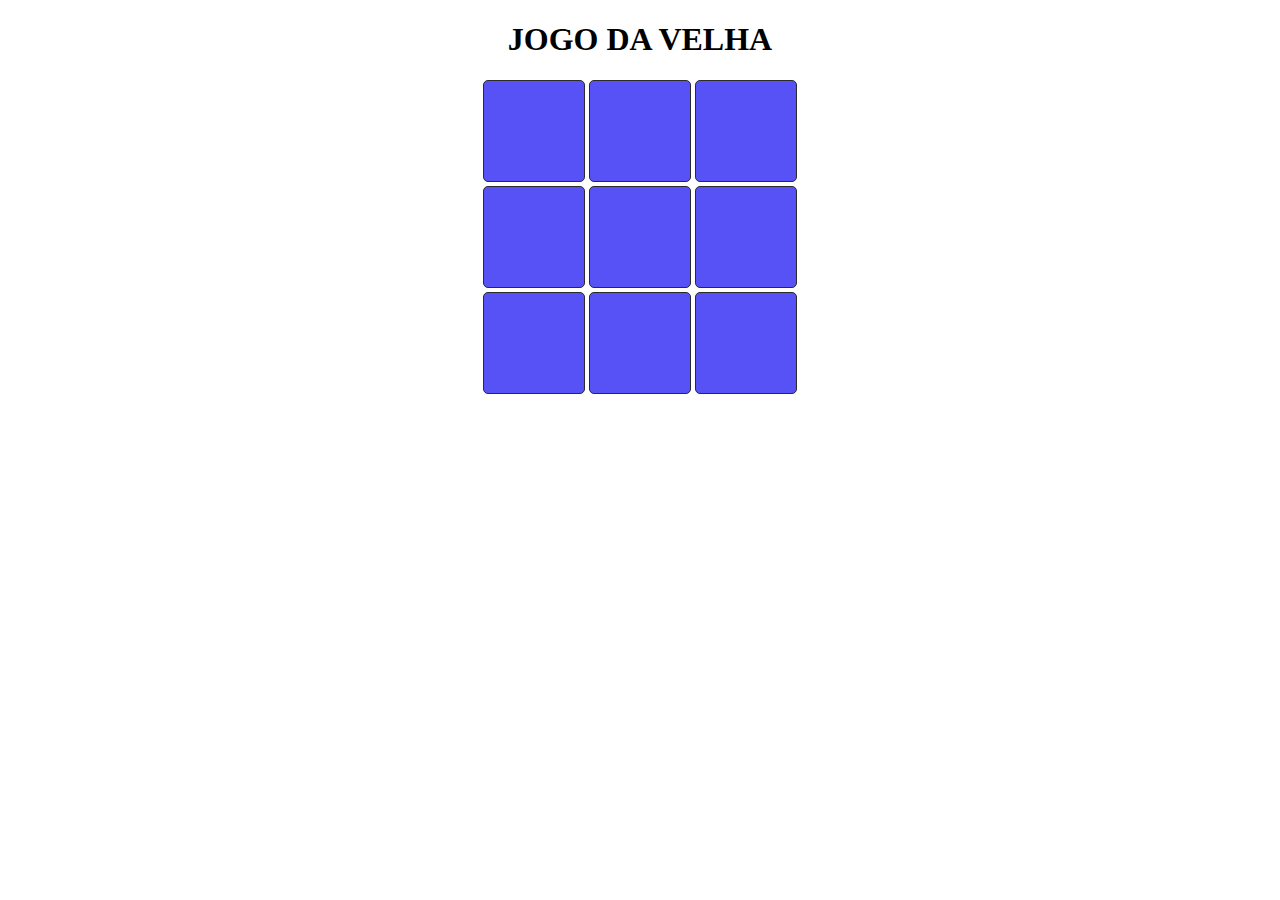
<file: Jogo da Velha/index.html>
<!DOCTYPE html>
<html lang="en">

<head>
    <meta charset="UTF-8">
    <meta http-equiv="X-UA-Compatible" content="IE=edge">
    <meta name="viewport" content="width=device-width, initial-scale=1.0">
    <title>JOGO DA VELHA</title>
    <style>

        body{
            text-align: center;
        }
        h1{
            font-family: Georgia, 'Times New Roman', Times, serif;
        }
        .quadrado{
            display: inline-block;
            width: 100px;
            height: 100px;
            background-color: rgb(87, 82, 245);
            border: 1px solid rgb(43, 43, 43);
            border-radius: 5px;
        }
        .o{
            position: relative;
        }
        .o::after{
            position: absolute;
            content: "\2B55";
            font-size: 50px;
            line-height: 100px;
            top: 0;
            bottom: 0;
            left: 0;
            right: 0;
        }
        .x{
            position: relative;
        }
        .x::after{
            position: absolute;
            content: "\274C";
            font-size: 50px;
            line-height: 100px;
            top: 0;
            bottom: 0;
            left: 0;
            right: 0;
        }


    </style>
</head>

<body>

    <h1>JOGO DA VELHA</h1>

    <div class="tabuleiro">
        <div class="linha">
            <div id="0" class="quadrado"></div>
            
            <div id="1" class="quadrado"></div>
            
            <div id="2" class="quadrado"></div>
        </div>
        <div class="linha">
            <div id="3" class="quadrado"></div>
            <div id="4" class="quadrado"></div>
            <div id="5" class="quadrado"></div>
        </div>
        <div class="linha">
            <div id="6" class="quadrado"></div>
            <div id="7" class="quadrado"></div>
            <div id="8" class="quadrado"></div>
        </div>
    </div>

    <script src="./game.js"></script>
    <script src="./interface.js"></script>

</body>

</html>
</file>
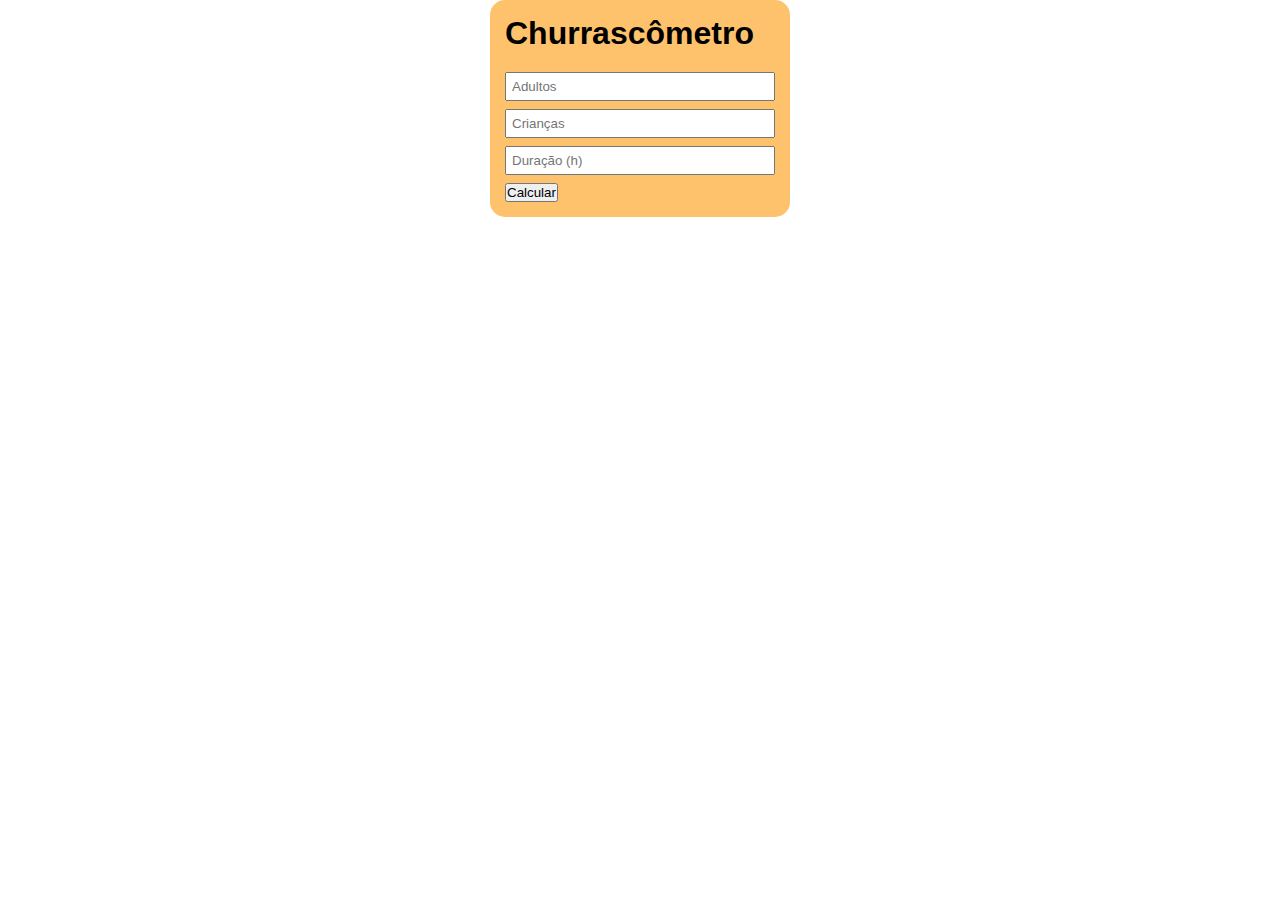
<file: Projeto Churrascometro/index.html>
<!DOCTYPE html>
<html lang="pt-br">
<head>
    <meta charset="UTF-8">
    <meta http-equiv="X-UA-Compatible" content="IE=edge">
    <meta name="viewport" content="width=device-width, initial-scale=1.0">
    <title>Churrascometro</title>
    <link rel="stylesheet" type="text/css" href="./style.css" />
</head>
<body>
    
    <div class="container">
        <h1>Churrascômetro</h1>
        <input type="number" id="adultos" name="adultos" placeholder="Adultos">
        <input type="number" id="criancas" name="criancas" placeholder="Crianças">
        <input type="number" id="duracao" name="duracao" placeholder="Duração (h)">
        <button onclick="calcular()">Calcular</button>

        <div id="resultado">

        </div>
    </div>

    <script src="./script.js"></script>
</body>
</html>
</file>
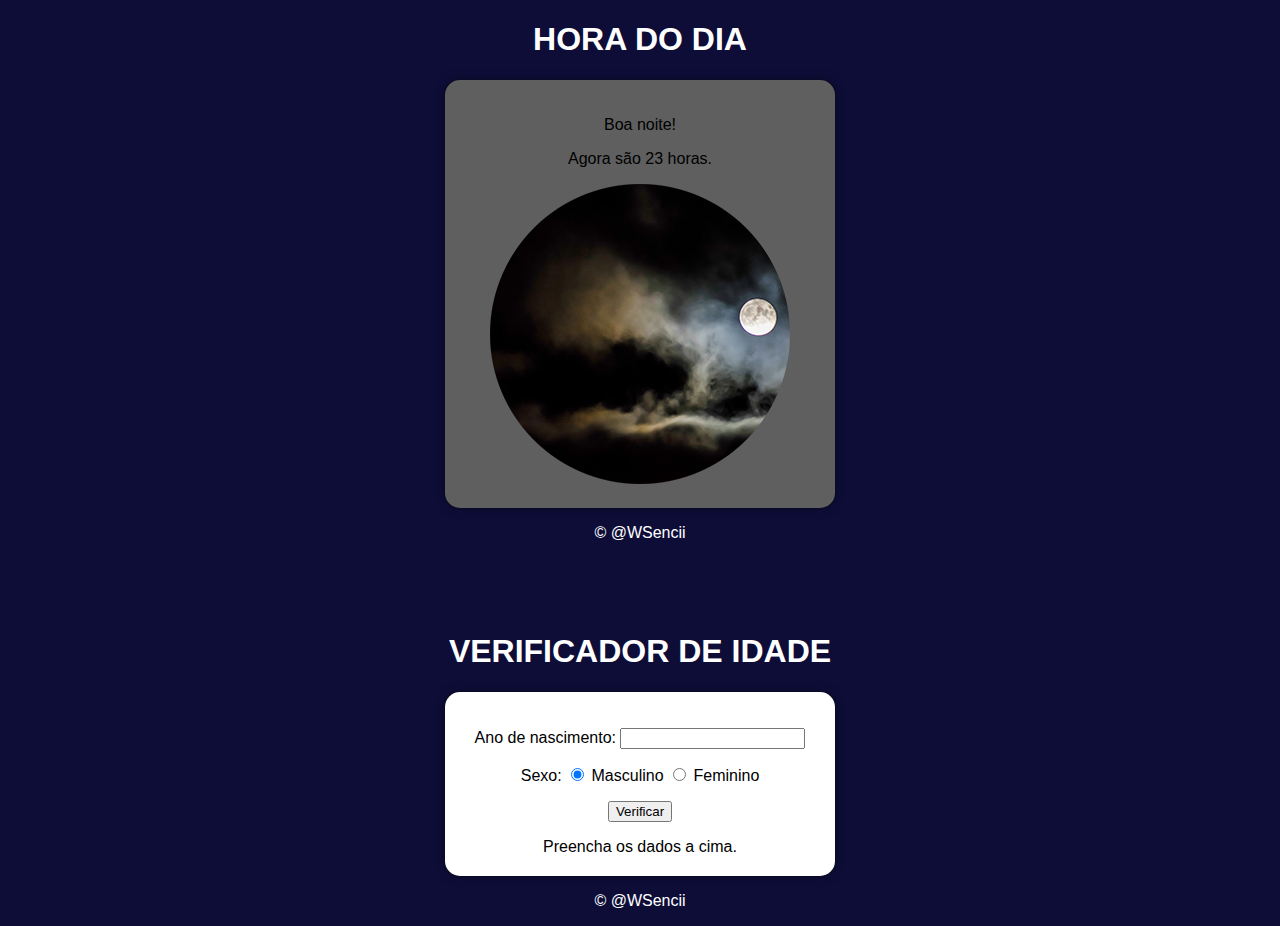
<file: JS Básico/exercicio1.html>
<!DOCTYPE html>
<html lang="en">

<head>
    <meta charset="UTF-8">
    <meta http-equiv="X-UA-Compatible" content="IE=edge">
    <meta name="viewport" content="width=device-width, initial-scale=1.0">
    <title>exercício</title>
    <style>
        body {
            padding: 0;
            margin: 0;
            text-align: center;
            background-color: #007bff;
            color: rgb(255, 255, 255);
            font-family: Arial, Helvetica, sans-serif;
        }

        section {
            width: 350px;
            background-color: #ffffff;
            margin: auto;
            border-radius: 15px;
            color: black;
            padding: 20px;
            box-shadow: 0 0 10px rgba(0, 0, 0, 0.504);
        }
    </style>
</head>

<body onload="carregar()">

    <header>
        <h1>HORA DO DIA</h1>
    </header>

    <section id="cnt">
        <div id="msg">Horário</div>
        <div id="foto">
            <img id="imagem" src="./manha_site.png" alt="Foto da manhã">
        </div>
    </section>

    <footer>
        <p>&copy; @WSencii</p>
    </footer>

    </br></br></br>

    <header>
        <h1>VERIFICADOR DE IDADE</h1>
    </header>

    <section>
        <div>
            <p>Ano de nascimento: 
                <input type="number" id="txtano" min="0">
            </p>
            <p>Sexo:
                <input type="radio" name="radSex" id="masc" checked>
                <label for="masc">Masculino</label>
                <input type="radio" name="radSex" id="fem">
                <label for="fem">Feminino</label>
            </p>
            <p>
                <input type="button" value="Verificar" onclick="verificar()">
            </p>
        </div>

        <div id="res">
            Preencha os dados a cima.
        </div>
    </section>

    <footer>
        <p>&copy; @WSencii</p>
    </footer>

    <script>
        function carregar() {
            let msg = window.document.getElementById('msg');
            let img = window.document.getElementById('imagem');
            let cnt = window.document.getElementById('cnt');
            let data = new Date();
            let hora = data.getHours();
            msg.innerHTML = `Agora são ${hora} horas.`
            if (hora >= 5 && hora < 12) {
                msg.innerHTML = `<p>Bom dia!</p><p>Agora são ${hora} horas.</p>`
                img.src = 'manha_site.png'
                document.body.style.background = '#55b1fd'
                cnt.style.background = '#effd55'
            } else if (hora >= 12 && hora < 17) {
                msg.innerHTML = `<p>Boa tarde!</p><p>Agora são ${hora} horas.</p>`
                img.src = 'dia_site.png'
                document.body.style.background = '#007bff'
                cnt.style.background = '#ffffff'
            } else if (hora >= 17 && hora < 19) {
                msg.innerHTML = `<p>Boa tarde!</p><p>Agora são ${hora} horas.</p>`
                img.src = 'tarde_site.png'
                document.body.style.background = '#fd9b55'
                cnt.style.background = '#effd55'
            } else {
                msg.innerHTML = `<p>Boa noite!</p><p>Agora são ${hora} horas.</p>`
                img.src = 'noite_site.png'
                document.body.style.background = '#0e0d38'
                cnt.style.background = '#5f5f5f'
            }
        }
        //
        //
        //
        function verificar() {
            let data1 = new Date()
            let ano = data1.getFullYear()
            let fano = document.getElementById('txtano')
            let res = document.getElementById('res')
            if (fano.value.length == 0 || Number(fano.value) > ano){
                window.alert('[ERRO] Verifique os dados e tente novamente.')
            } else {
                let fsex = document.getElementsByName('radSex')
                let idade = ano - Number(fano.value)
                let genero = ''
                let stts = ''
                let img1 = document.createElement('img')
                img1.setAttribute('id', 'foto1')
                if (fsex [0].checked){
                    genero = 'Homem'
                    if (idade >=0 && idade < 10) {
                        img1.setAttribute('src', './idades_site.png')
                        stts = 'crainça'
                    } else if (idade < 21) {
                        img1.setAttribute('src', './idades_site.png')
                        stts = 'jovem'
                    } else if (idade < 50) {
                        img1.setAttribute('src', './idades_site.png')
                        stts = 'adulto'
                    } else {
                        img1.setAttribute('src', './idades_site.png')
                        stts = 'idoso'
                    }


                } else if (fsex[1]) {
                    genero = 'Mulher'
                    if (idade >=0 && idade < 10) {
                        img1.setAttribute('src', './idades_site.png')
                        stts = 'crainça'
                    } else if (idade < 21) {
                        img1.setAttribute('src', './idades_site.png')
                        stts = 'jovem'
                    } else if (idade < 50) {
                        img1.setAttribute('src', './idades_site.png')
                        stts = 'adulta'
                    } else {
                        img1.setAttribute('src', './idades_site.png')
                        stts = 'idosa'
                    }
                     
                }
                res.style.textAlign = 'center'
                res.innerHTML = `Detectamos ${genero} ${stts} com ${idade} anos.`
                res.appendChild(img1)
            }
        }

    </script>

</body>

</html>
</file>
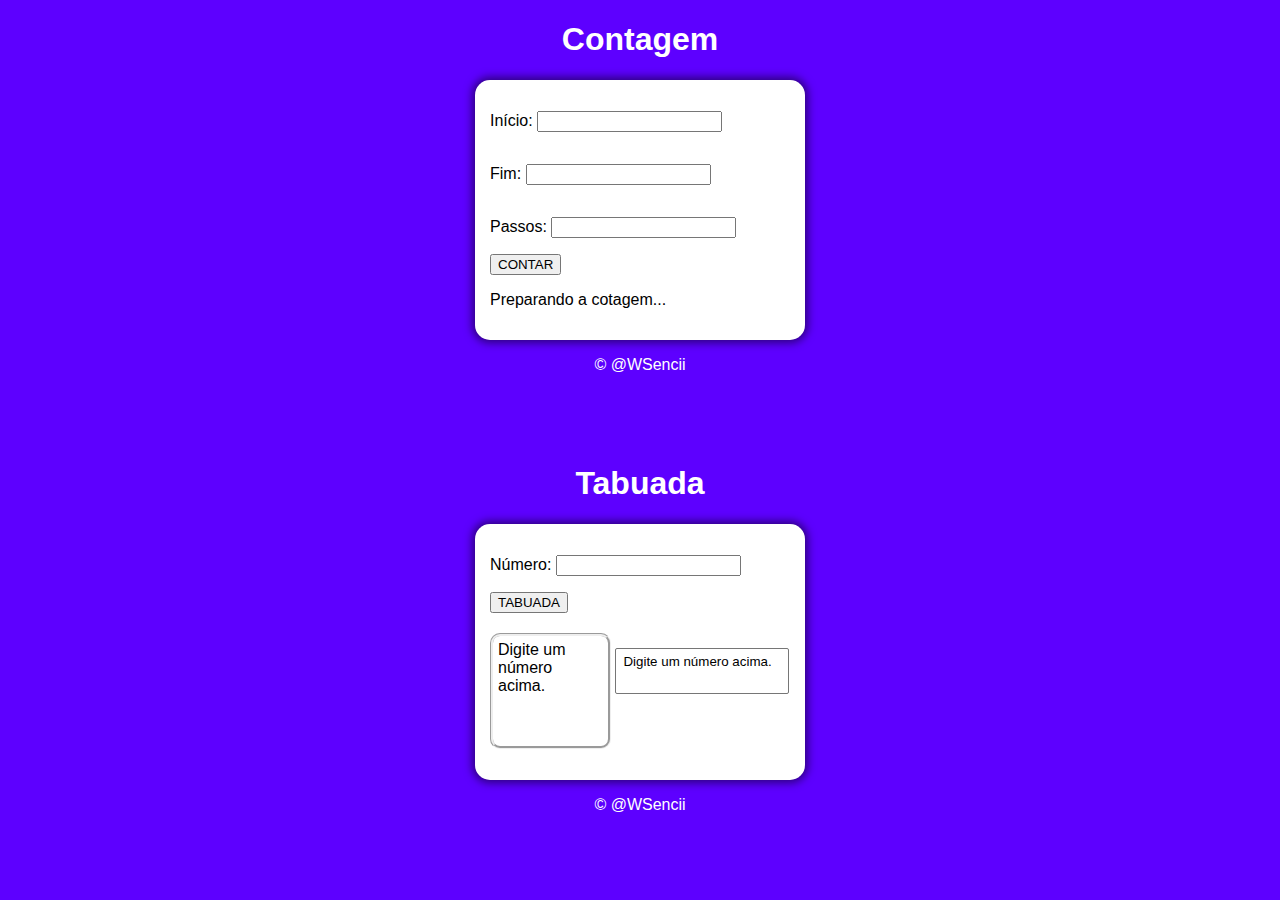
<file: JS Básico/exercicio2.html>
<!DOCTYPE html>
<html lang="en">

<head>
    <meta charset="UTF-8">
    <meta http-equiv="X-UA-Compatible" content="IE=edge">
    <meta name="viewport" content="width=device-width, initial-scale=1.0">
    <title>Exercício 2</title>
    <style>
        body {
            padding: 0;
            margin: 0;
            text-align: center;
            background-color: rgb(93, 0, 255);
            color: white;
            font-family: Arial, Helvetica, sans-serif;
        }

        section {
            text-align: left;
            margin: auto;
            padding: 15px;
            width: 300px;
            min-height: 200px;
            background-color: rgb(255, 255, 255);
            color: black;
            border-radius: 15px;
            box-shadow: 0 0 8px 3px rgba(0, 0, 0, 0.5);
        }

        .parag {
            display: inline-block;
        }

        ul {
            padding: 5px 5px;
            top: 0;
            border-style: groove;
            min-height: 100px;
            width: 35%;
            border-radius: 10px;
        }

        li {
            list-style: none;
        }
    </style>
</head>

<body>

    <header>
        <h1>Contagem</h1>
    </header>

    <section>
        <div>

            <p class="parag">Início: <input type="number" name="n1" id="n1"></p>
            <p class="parag">Fim: <input type="number" name="n2" id="n2"></p>
            <p class="parag">Passos: <input type="number" name="n3" id="n3"></p>
            <input type="button" value="CONTAR" id="contar" onclick="contagem()">

        </div>

        <div id="res">

            <p>Preparando a cotagem...</p>

        </div>
    </section>

    <footer>
        <p>&copy; @WSencii</p>
    </footer>
    <br><br><br>
    <header>
        <h1>Tabuada</h1>
    </header>

    <section>
        <div>

            <p class="parag">Número: <input type="number" name="vezes" id="vezes"></p>
            <input type="button" value="TABUADA" id="tbd" onclick="tabuada()">

        </div>

        <div>

            <ul style="display: inline-block; margin-top: 20px;" id="tabela">
                <li>Digite um número acima.</li>
            </ul>

            <select style="display: inline-block; width: 58%; margin-top: 20px; padding: 5px 5px; " name="selTab" id="selTab" size="2">
                <option value="v1">Digite um número acima.</option>
            </select>

        </div>
    </section>

    <footer>
        <p>&copy; @WSencii</p>
    </footer>

    <script>

        let num1 = window.document.getElementById('n1')
        let num2 = window.document.getElementById('n2')
        let num3 = window.document.getElementById('n3')
        let contar = window.document.getElementById('contar')
        let res = window.document.getElementById('res')

        function contagem() {


            if (num1.value.length == 0 || num2.value.length == 0 || num3.value.length == 0) {
                alert('O INÍCIO PRECISA TER ALGUM NÚMERO!')
            } else {
                res.innerHTML = `<p>Contando: </p>`
                let i = Number(num1.value)
                let f = Number(num2.value)
                let p = Number(num3.value)
                if (p <= 0) {
                    alert('PASSOS NÃO PODE SER ZERO! CONTANDO COMO PASSO 1')
                    p = 1
                }
                if (i < f) {
                    for (let c = i; c <= f; c += p) {
                        res.innerHTML += ` ${c} \u{1F449}`
                    }
                } else {
                    for (let c = i; c >= f; c -= p) {
                        res.innerHTML += ` ${c} \u{1F449}`
                    }
                }
                res.innerHTML += `\u{1F3C1}`

            }
        }

        //////////////////////
        //////////////////////
        //////////////////////

        let vzs = window.document.getElementById('vezes')
        let tbd = window.document.getElementById('tbd')
        let tabela = window.document.getElementById('tabela')
        let selTab = window.document.getElementById('selTab')

        function tabuada() {

            let v = Number(vzs.value)
            if (v == '') {
                window.alert('Coloque algum número!')
            } else {
                tabela.innerHTML = `<p style= 'margin: 10px auto;'>Tabuada do ${v}:</p>`
                selTab.innerHTML = `<option>Tabuada do ${v}:</option>`
                for (let z = 0; z <= 10; z++) {
                    let resp = v * z

                    selTab.size = '16'

                    selTab.innerHTML += `<option style='margin: 5px auto;'>${v} x ${z} = ${resp}</option>`

                    tabela.innerHTML += `<li style= 'margin: 5px auto;'>${v} x ${z} = ${resp}</li>`

                }
            }

        }

    </script>

</body>

</html>
</file>
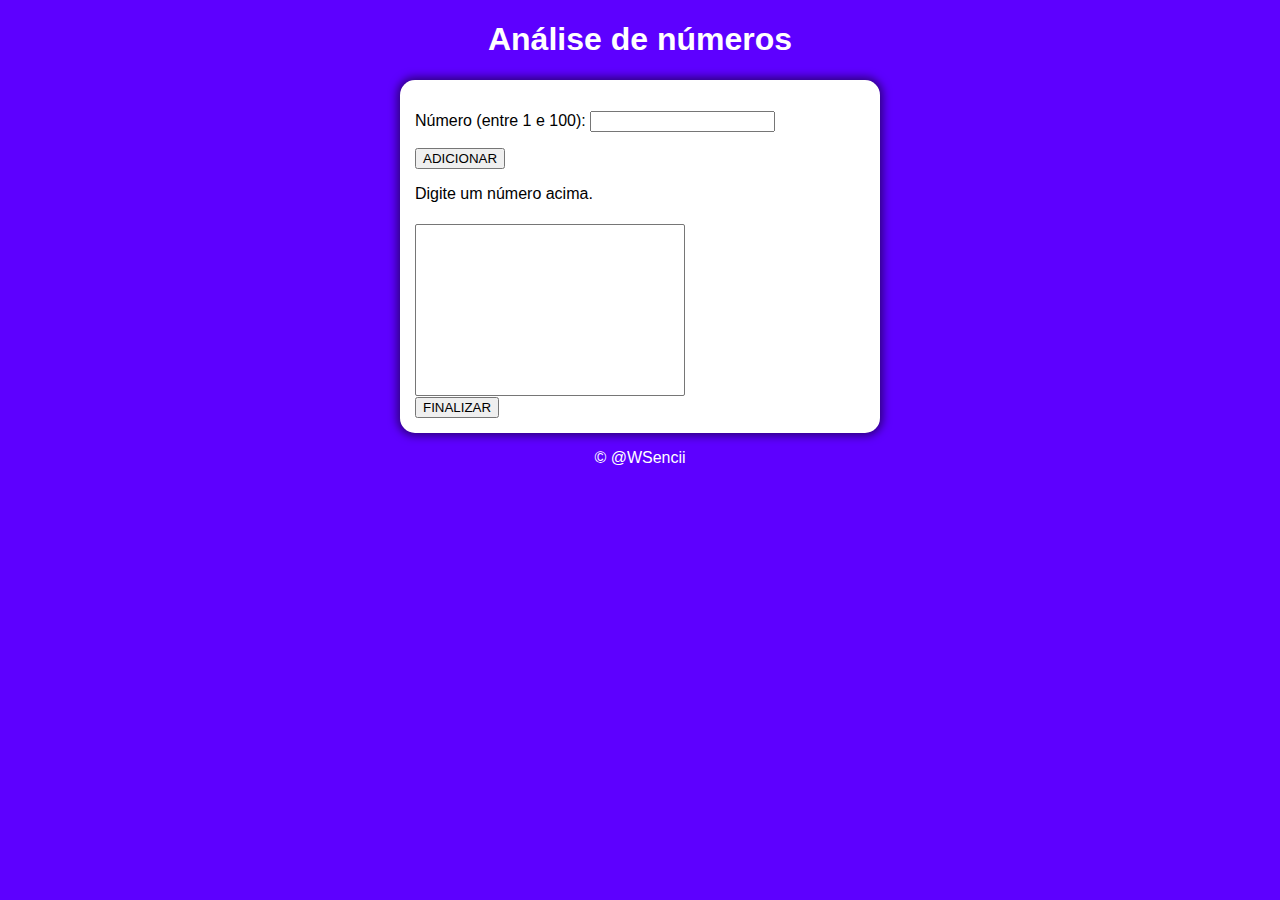
<file: JS Básico/exercicio3.html>
<!DOCTYPE html>
<html lang="en">

<head>
    <meta charset="UTF-8">
    <meta http-equiv="X-UA-Compatible" content="IE=edge">
    <meta name="viewport" content="width=device-width, initial-scale=1.0">
    <title>Exercício 3</title>
    <style>
        body {
            padding: 0;
            margin: 0;
            text-align: center;
            background-color: rgb(93, 0, 255);
            color: white;
            font-family: Arial, Helvetica, sans-serif;
        }

        section {
            text-align: left;
            margin: auto;
            padding: 15px;
            width: 450px;
            min-height: 200px;
            background-color: rgb(255, 255, 255);
            color: black;
            border-radius: 15px;
            box-shadow: 0 0 8px 3px rgba(0, 0, 0, 0.5);
        }

        .parag {
            display: inline-block;
        }
    </style>
</head>

<body>
    <header>
        <h1>Análise de números</h1>
    </header>

    <section>
        <div>

            <p class="parag">Número (entre 1 e 100): <input type="number" name="num" id="num"></p>
            <input type="button" value="ADICIONAR" id="add" onclick="adicionar()">

            <p>Digite um número acima.</p>
            <select style="display: inline-block; width: 60%; margin-top: 5px; padding: 5px 5px; " name="numList"
                id="numList" size="10">

            </select>
            <br>
            <input type="button" value="FINALIZAR" id="fin" onclick="finalizar()">

        </div>

        <div id="res">

        </div>
    </section>

    <footer>
        <p>&copy; @WSencii</p>
    </footer>

    <script>


        let num = window.document.getElementById('num')
        let numList = window.document.getElementById('numList')
        let res = document.querySelector('div#res')
        let arrList = []

        function inLista(n, l) {
            if (l.indexOf(Number(n)) != -1) {
                return true
            } else {
                return false
            }
        }

        function adicionar() {


            if (Number(num.value) >= 1 && Number(num.value) <= 100 && !inLista(num.value, arrList)) {
                numList.innerHTML += `<option>Valor ${Number(num.value)} adicionado.</option>`
                arrList.push(Number(num.value))
                res.innerHTML = ''
                // arrList.sort((a, b) => a - b)

            } else {
                window.alert('Número inválido ou já inserido na lista.')

            }
            console.log(arrList)
            console.log(arrList.length)
            console.log(arrList[arrList.length - 1])
            num.value = ''
            num.focus()

        }

        function finalizar() {
            if (arrList.length == 0) {

                window.alert('Adicione itens à lista.')

            } else {

                let total = arrList.length
                let maior = arrList[0]
                let menor = arrList[0]
                let soma = 0
                let media = 0
                for (let pos in arrList){
                    soma += arrList[pos]
                    if (arrList[pos] > maior)
                        maior = arrList[pos]
                    
                    if (arrList[pos] < menor)
                        menor = arrList[pos]
                    
                }
                media = soma / total
                res.innerHTML = ''
                res.innerHTML += `<p>Ao todo temos ${total} números adicionados.</p>`
                res.innerHTML += `<p>O maior valor é ${maior}.</p>`
                res.innerHTML += `<p>O menor valor é ${menor}.</p>`
                res.innerHTML += `<p>Somando todos os valores, temos ${soma}.</p>`
                res.innerHTML += `<p>A média de todos os valores é ${media}</p>`
            }
        }

    </script>
</body>

</html>
</file>
<file: Projeto Churrascometro/style.css>
*{
    margin: 0;
    padding: 0;
    box-sizing: border-box;
    font-family: Arial, Helvetica, sans-serif;
}

html, body {
    height: 100%;
}

.container{
    max-width: 300px;
    margin: auto;
    background-color: rgb(255, 194, 108);
    padding: 15px;
    border-radius: 15px;
}

h1{
    margin-bottom: 20px;
}

input{
    display: block;
    width: 100%;
    padding: 5px;
    margin-bottom: 8px;
    box-sizing: border-box;
}

p{
    margin-top: 30px;
}
</file>
